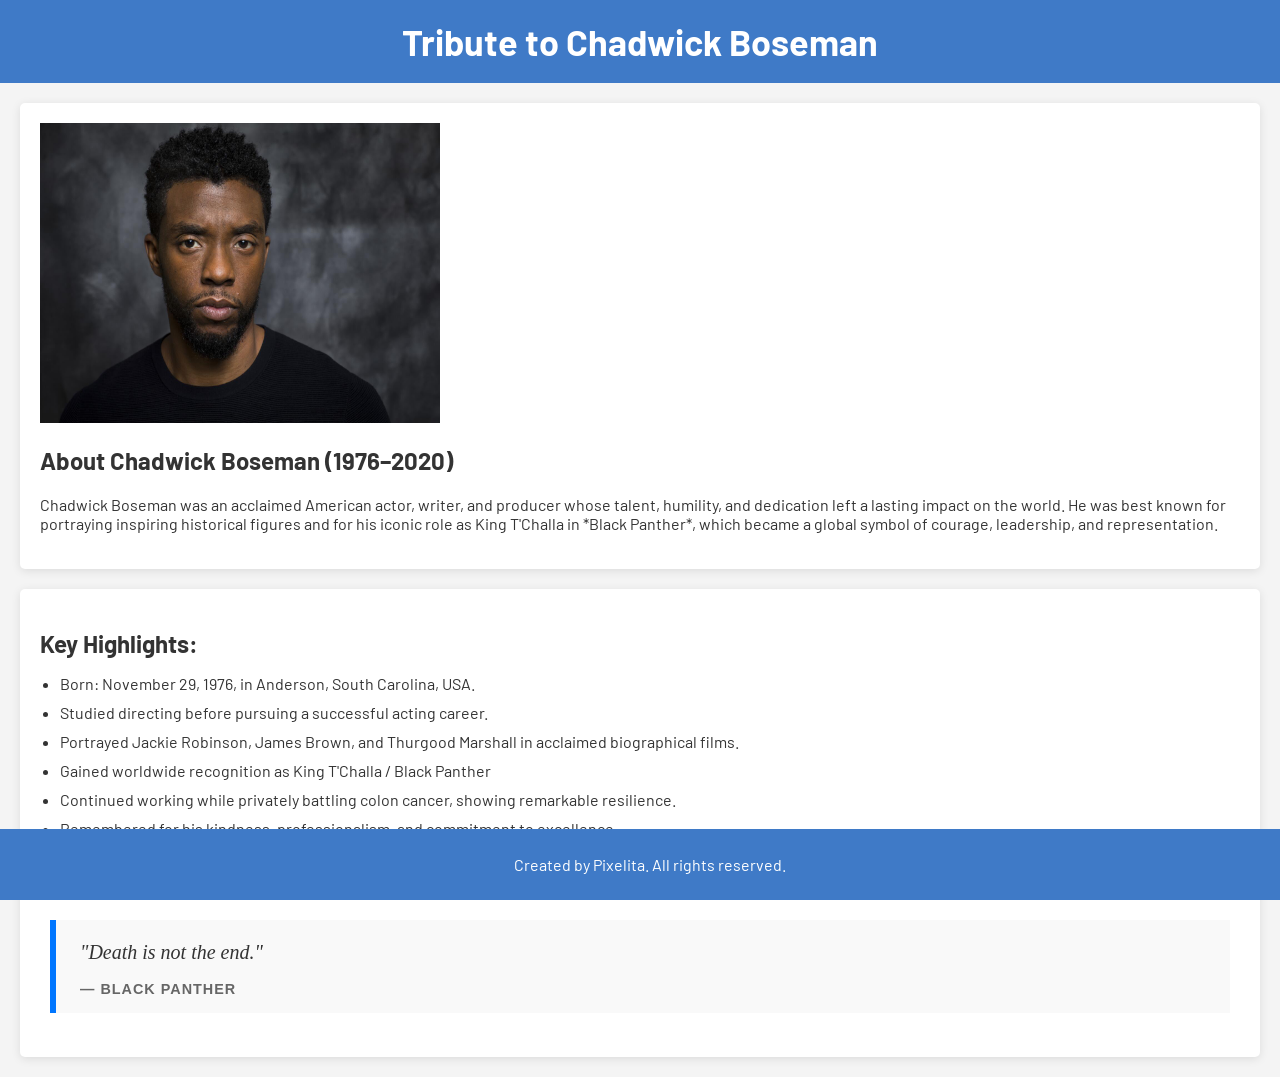
<file: 1 - My Tribute Page/index.html>
<!doctype html>
<html lang="en">
  <head>
    <meta charset="UTF-8" />
    <meta name="viewport" content="width=device-width, initial-scale=1.0" />
    <title>Tribute to Chadwick Boseman</title>
    <link rel="stylesheet" href="style.css" />
  </head>
  <body>
    <header>
      <h1>Tribute to Chadwick Boseman</h1>
    </header>

    <div class="content">
      <section class="biography">
        <img src="./assets/images/img1.jpg" alt="" />

        <h2>About Chadwick Boseman (1976–2020)</h2>

        <p>
          Chadwick Boseman was an acclaimed American actor, writer, and producer
          whose talent, humility, and dedication left a lasting impact on the
          world. He was best known for portraying inspiring historical figures
          and for his iconic role as King T'Challa in *Black Panther*, which
          became a global symbol of courage, leadership, and representation.
        </p>
      </section>
      <section class="key-highlights">
        <h2>Key Highlights:</h2>

        <ul>
          <li>
            <span>Born:</span> November 29, 1976, in Anderson, South Carolina,
            USA.
          </li>
          <li>Studied directing before pursuing a successful acting career.</li>
          <li>
            Portrayed <span>Jackie Robinson</span>, <span>James Brown</span>,
            and <span>Thurgood Marshall</span> in acclaimed biographical films.
          </li>
          <li>
            Gained worldwide recognition as
            <span>King T'Challa / Black Panther</span>
          </li>
          <li>
            Continued working while privately battling colon cancer, showing
            remarkable resilience.
          </li>
          <li>
            Remembered for his kindness, professionalism, and commitment to
            excellence.
          </li>
          <li><span>Passed away:</span> August 28, 2020, at the age of 43.</li>
          <li>
            His legacy continues to inspire millions through his films and his
            message of strength, dignity, and hope.
          </li>
        </ul>
        <blockquote class="quote">
          <p>"Death is not the end."</p>
          <cite>— Black Panther</cite>
        </blockquote>
      </section>
    </div>
    <footer>
      <p>Created by Pixelita. All rights reserved.</p>
    </footer>
  </body>
</html>
</file>
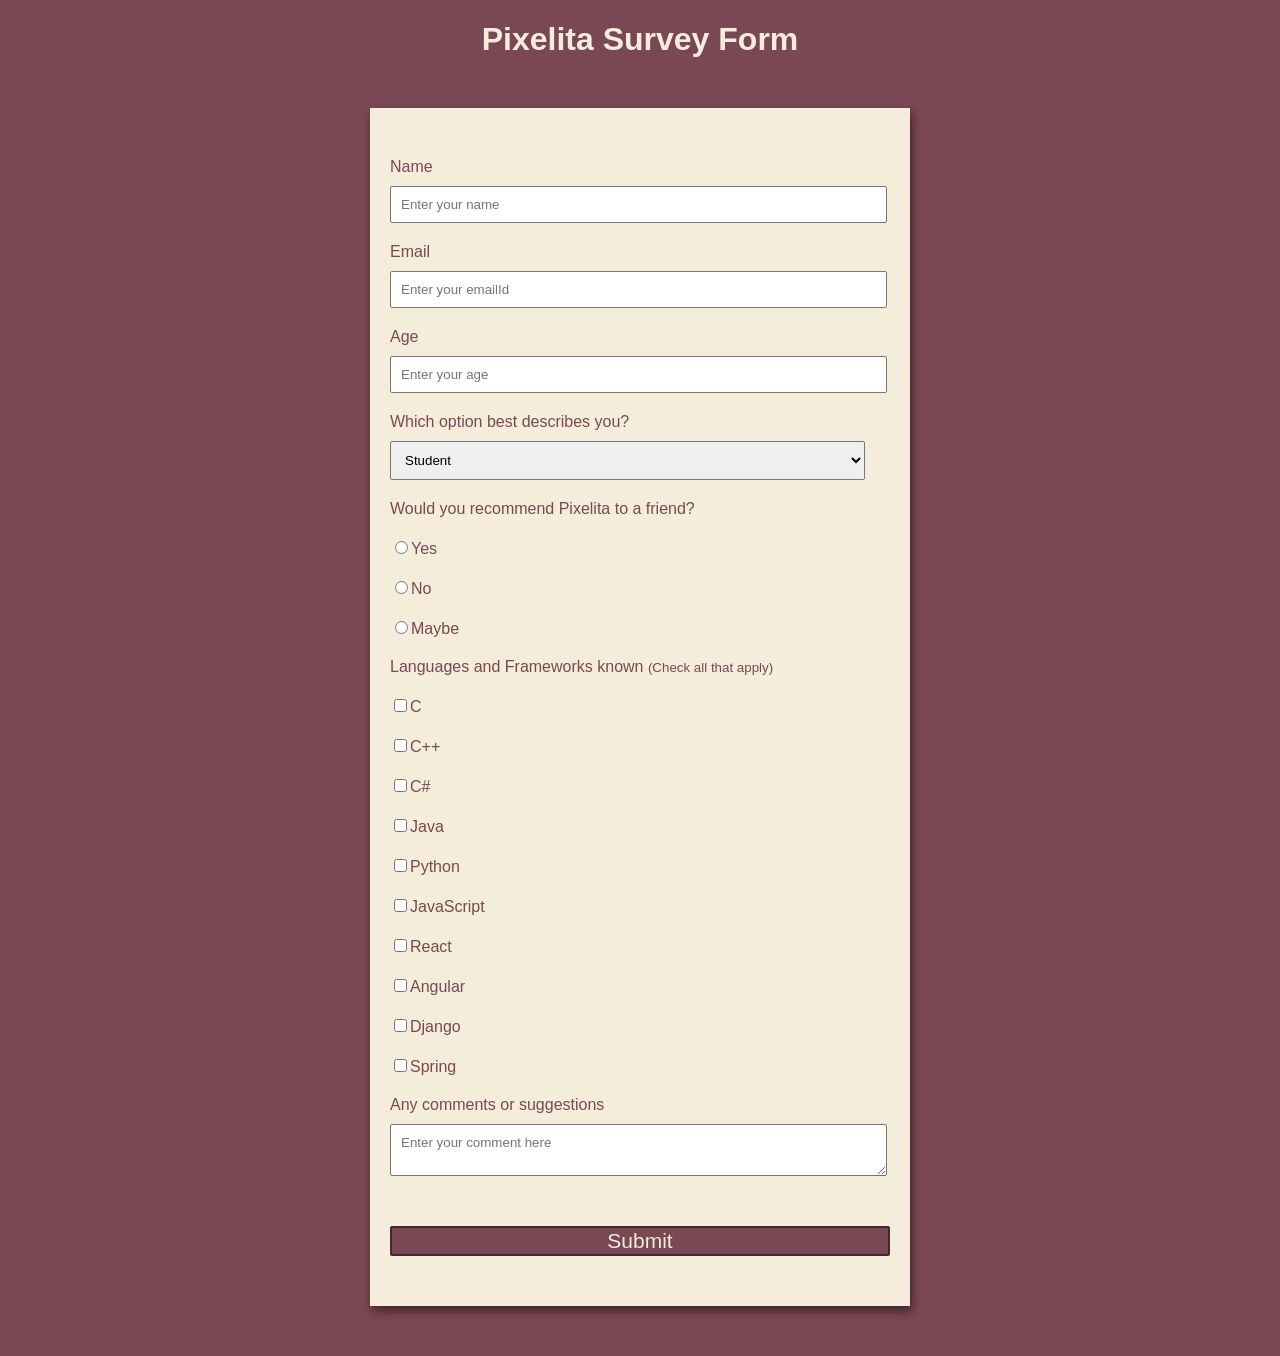
<file: 2 - Survey Form/index.html>
<!doctype html>
<html lang="en">
  <head>
    <meta charset="UTF-8" />
    <meta name="viewport" content="width=device-width, initial-scale=1.0" />
    <title>Pixelita Survey Form</title>
    <link rel="stylesheet" href="style.css" />
  </head>
  <body>
    <h1>Pixelita Survey Form</h1>

    <!-- Create Form -->
    <form action="" id="form">
      <!-- Details -->
      <div class="form-control">
        <label for="name" id="label-name">Name</label>
        <input
          type="text"
          name="name"
          id="name"
          placeholder="Enter your name"
        />
      </div>
      <div class="form-control">
        <label for="email" id="label-email">Email</label>
        <input type="email" id="email" placeholder="Enter your emailId" />
      </div>
      <div class="form-control">
        <label for="age" id="label-age">Age</label>
        <input type="text" name="age" id="age" placeholder="Enter your age" />
      </div>
      <div class="form-control">
        <label for="role" id="label-role"
          >Which option best describes you?</label
        >
        <select name="role" id="role">
          <option value="student">Student</option>
          <option value="intern">Intern</option>
          <option value="professional">Professional</option>
          <option value="other">Other</option>
        </select>
      </div>
      <div class="form-control">
        <label for="">Would you recommend Pixelita to a friend?</label>
        <label for="recommend-1">
          <input type="radio" name="recommend" id="recommend-1" />Yes
        </label>
        <label for="recommend-2">
          <input type="radio" name="recommend" id="recommend-2" />No
        </label>
        <label for="recommend-3">
          <input type="radio" name="recommend" id="recommend-3" />Maybe
        </label>
      </div>
      <div class="form-control">
        <label for=""
          >Languages and Frameworks known
          <small>(Check all that apply)</small>
        </label>
        <label for="inp-1"><input type="checkbox" name="inp" id="" />C</label>
        <label for="inp-2"><input type="checkbox" name="inp" id="" />C++</label>
        <label for="inp-3"><input type="checkbox" name="inp" id="" />C#</label>
        <label for="inp-4"
          ><input type="checkbox" name="inp" id="" />Java</label
        >
        <label for="inp-5"
          ><input type="checkbox" name="inp" id="" />Python</label
        >
        <label for="inp-6"
          ><input type="checkbox" name="inp" id="" />JavaScript</label
        >
        <label for="inp-7"
          ><input type="checkbox" name="inp" id="" />React</label
        >
        <label for="inp-8"
          ><input type="checkbox" name="inp" id="" />Angular</label
        >
        <label for="inp-9"
          ><input type="checkbox" name="inp" id="" />Django</label
        >
        <label for="inp-10"
          ><input type="checkbox" name="inp" id="" />Spring</label
        >
      </div>
      <div class="form-control">
        <label for="comment">Any comments or suggestions</label>
        <textarea
          name="comment"
          id="comment"
          placeholder="Enter your comment here"
        ></textarea>
      </div>
      <!-- Submit button -->
      <button type="submit" value="submit">Submit</button>
    </form>
  </body>
</html>
</file>
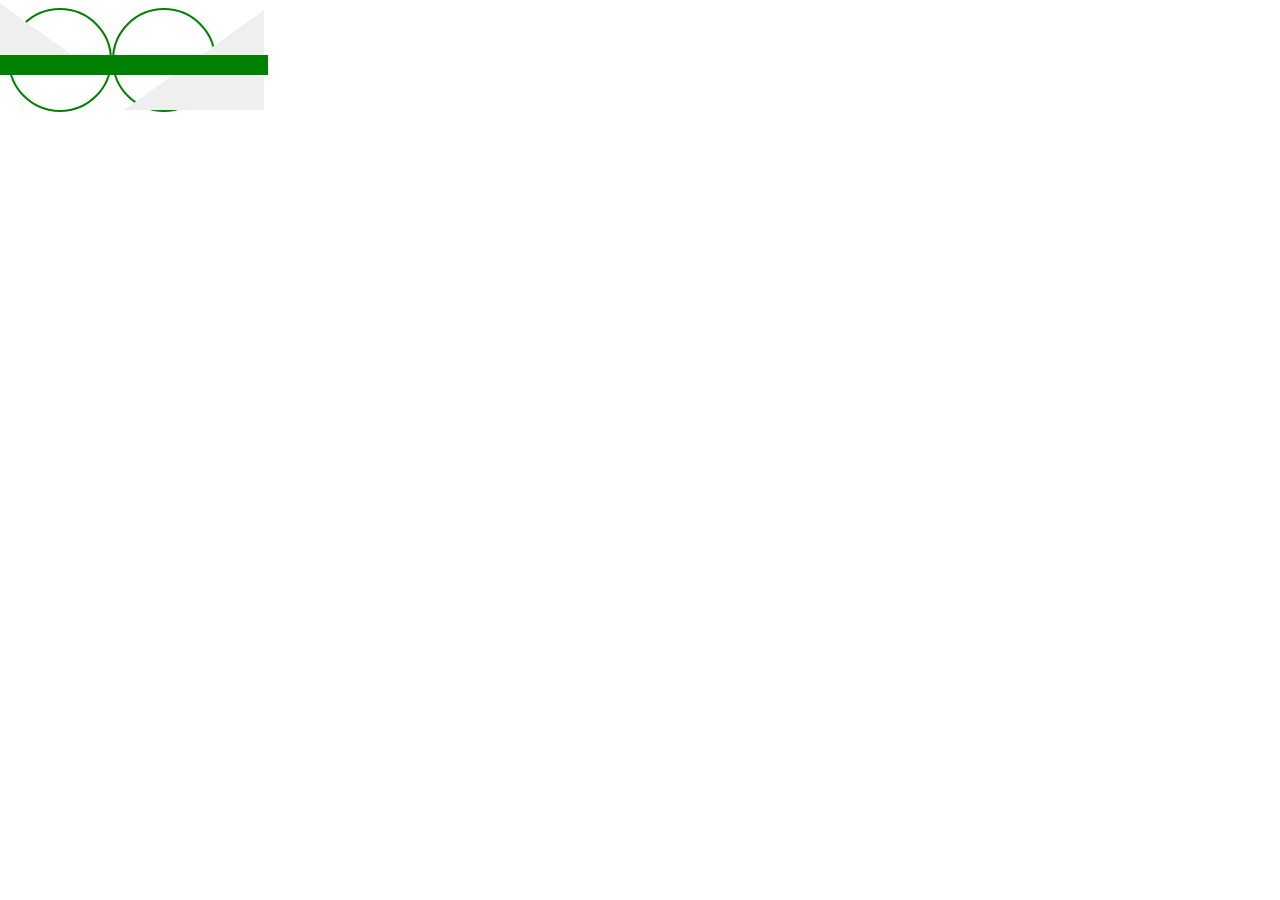
<file: 3 - GFG Logo/index.html>
<!DOCTYPE html>
<html lang="en">
<head>
  <meta charset="UTF-8">
  <meta name="viewport" content="width=device-width, initial-scale=1.0">
  <title>GFG Logo</title>
  <link rel="stylesheet" href="style.css">
</head>
<body>
  <div class="wrapper">
    <div id="circle" class="circle1"></div>
    <div id="circle" class="circle2"></div>
  </div>
</body>
</html>
</file>
<file: 1 - My Tribute Page/style.css>
@import url("https://fonts.googleapis.com/css2?family=Barlow:ital,wght@0,100;0,200;0,300;0,400;0,500;0,600;0,700;0,800;0,900;1,100;1,200;1,300;1,400;1,500;1,600;1,700;1,800;1,900&display=swap");

/* General Styling */
body {
  font-family: "Barlow", sans-serif;
  background-color: #f4f4f4;
  margin: 0;
  padding: 0;
  color: #333;
}

/* Header Styling */
header {
  background-color: #3f7ac7;
  color: #fff;
  text-align: center;
  padding: 20px;
}

h1 {
  font-size: 36px;
  margin: 0;
}

/* Content Styling */
.content {
  padding: 20px;
  min-width: 900px;
  margin: 0 auto;
}

/* Biography Section Styling */
.biography {
  background-color: #fff;
  padding: 20px;
  border-radius: 5px;
  box-shadow: 0 2px 10px rgba(0, 0, 0, 0.1);
  margin-bottom: 20px;
}

.biography img {
  width: 400px;
  height: 300px;
}

/* Key Highlights Section Styling */
.key-highlights {
  background-color: #ffffff;
  padding: 20px;
  border-radius: 5px;
  box-shadow: 0 2px 10px rgba(0, 0, 0, 0.1);
}

.key-highlights h2 {
  font-size: 24px;
  margin-bottom: 10px;
}

.key-highlights ul {
  list-style-type: disc;
  padding-left: 20px;
}

.key-highlights li {
  margin-bottom: 10px;
}

/* Blockquote Styling */
.quote {
  background-color: #f9f9f9;
  border-left: 6px solid #0076ff;
  margin: 1.5em 10px;
  padding: 1em 1.5em;
}

.quote p {
  font-family: "Georgia", serif;
  font-size: 1.25rem;
  font-style: italic;
  line-height: 1.6;
  color: #333333;
  margin: 0 0 0.5em 0;
}

.quote cite {
  font-family: Arial, sans-serif;
  font-size: 0.9rem;
  font-style: normal;
  font-weight: bold;
  color: #666;
  text-transform: uppercase;
  letter-spacing: 1px;
}

/* Footer Styling */
footer {
  text-align: center;
  padding: 10px;
  background-color: #3f7ac7;
  color: #fff;
  position: fixed;
  bottom: 0;
  width: 100%;
}
</file>
<file: 2 - Survey Form/style.css>
/* Styling the body element */
body {
  background-color: #7a4854;
  font-family: Verdana, Geneva, Tahoma, sans-serif;
  text-align: center;
  color: #f4edda;
}

/* Styling the form */
form {
  background-color: #f4edda;
  max-width: 500px;
  margin: 50px auto;
  padding: 30px 20px;
  box-shadow: 2px 5px 10px rgba(0, 0, 0, 0.5);
  color: #7a4854;
}

/* Styling form control */
.form-control label {
  display: block;
  margin-top: 20px;
  margin-bottom: 10px;
  text-align: left;
  /* float: left; */
}

/* Styling .form-control input, select, textarea */
.form-control input,
.form-control select,
.form-control textarea {
  border: 1px solid #777;
  border-radius: 2px;
  font-family: inherit;
  padding: 10px;
  display: block;
  width: 95%;
}

/* Styling radio button and checkbox */
.form-control input[type="radio"],
.form-control input[type="checkbox"] {
  display: inline-block;
  width: auto;
}

/* Styling button */
button {
  background-color: #7a4854;
  color: #f4edda;
  border: 2px solid #42292f;
  border-radius: 2px;
  font-family: inherit;
  font-size: 21px;
  display: block;
  width: 100%;
  margin-top: 50px;
  margin-bottom: 20px;
  cursor: pointer;
}
</file>
<file: 3 - GFG Logo/style.css>
.wrapper {
  display: flex;
}

#circle {
  height: 100px;
  width: 100px;
  border: 2px solid green;
  border-radius: 100px;
  position: relative;
}

#circle:after {
  content: "";
  position: absolute;
  border-top: 100px solid transparent;
}

.circle1:after {
  border-left: 140px solid #efefef;
  left: -50px;
  top: -35px;
}

.circle2:after{
  border-right: 140px solid #efefef;
  right: -50px;
}

.circle1::before{
  content: '';
  height: 20px;
  width: 276px;
  position: absolute;
  background: green;
  left: -18px;
  top: 45px;
  z-index: 1;
}
</file>
